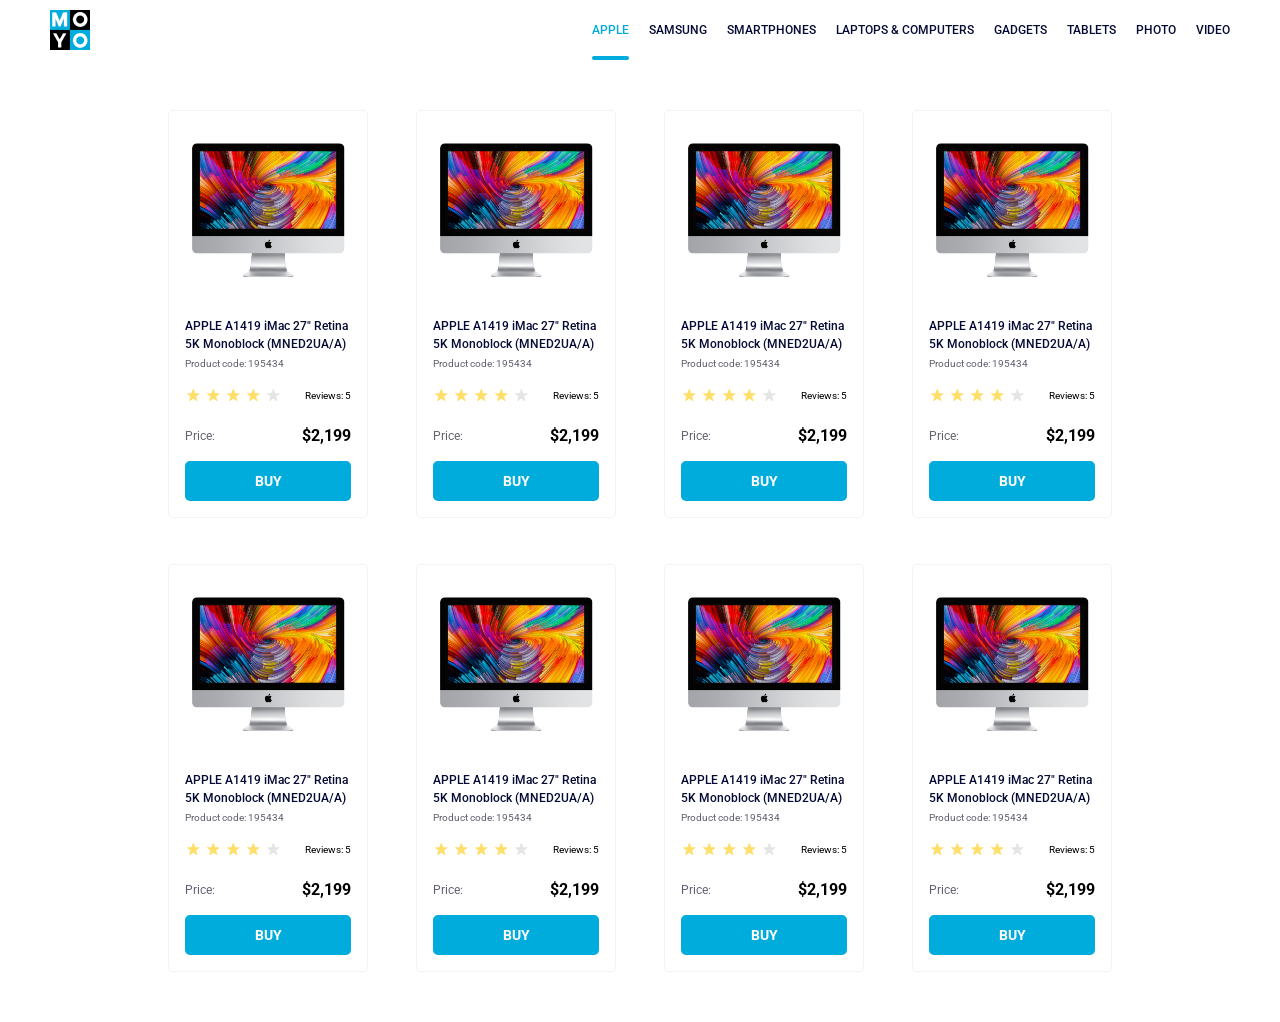
<file: index.html>
<!doctype html><html lang="en"><head><meta charset="utf-8"><meta name="viewport" content="width=device-width, initial-scale=1.0"><title>Catalog</title><link rel="preconnect" href="https://fonts.gstatic.com"><link href="https://fonts.googleapis.com/css2?family=Roboto:wght@400;500;700&display=swap" rel="stylesheet"><link rel="stylesheet" href="index.69ac6b77.css"></head><body> <header class="header"> <a href="#" class="header__logo-link"> <img class="logo" src="logo.eddae0ff.png" alt="logo"> </a> <nav class="nav"> <ul class="nav__list"> <li class="nav__item"> <a href="#" class="is-active nav__link"> Apple </a> </li> <li class="nav__item"> <a href="#" class="nav__link"> Samsung </a> </li> <li class="nav__item"> <a href="#" class="nav__link"> Smartphones </a> </li> <li class="nav__item"> <a href="#" data-qa="nav-hover" class="nav__link"> Laptops & Computers </a> </li> <li class="nav__item"> <a href="#" class="nav__link"> Gadgets </a> </li> <li class="nav__item"> <a href="#" class="nav__link"> Tablets </a> </li> <li class="nav__item"> <a href="#" class="nav__link"> Photo </a> </li> <li class="nav__item"> <a href="#" class="nav__link"> Video </a> </li> </ul> </nav> </header> <main> <div class="catalog"> <div class="catalog-card" data-qa="card"> <img class="catalog-card__img" src="imac.202c52ff.jpeg" alt="Imac image"> <h3 class="catalog-card__description"> APPLE A1419 iMac 27" Retina 5K Monoblock (MNED2UA/A) </h3> <h4 class="catalog-card__code">Product code: 195434</h4> <div class="catalog-card__rating"> <div class="stars stars--4"> <span class="stars__star"></span> <span class="stars__star"></span> <span class="stars__star"></span> <span class="stars__star"></span> <span class="stars__star"></span> </div> <div class="catalog-card__review">Reviews: 5</div> </div> <div class="catalog-card__price"> <span class="catalog-card__price-label">Price:</span> <span class="catalog-card__price-value">$2,199</span> </div> <a class="catalog-card__button" href="#BUY" data-qa="card-hover"> buy </a> </div> <div class="catalog-card"> <img class="catalog-card__img" src="imac.202c52ff.jpeg" alt="Imac image"> <h3 class="catalog-card__description"> APPLE A1419 iMac 27" Retina 5K Monoblock (MNED2UA/A) </h3> <h4 class="catalog-card__code">Product code: 195434</h4> <div class="catalog-card__rating"> <div class="stars stars--4"> <span class="stars__star"></span> <span class="stars__star"></span> <span class="stars__star"></span> <span class="stars__star"></span> <span class="stars__star"></span> </div> <div class="catalog-card__review">Reviews: 5</div> </div> <div class="catalog-card__price"> <span class="catalog-card__price-label">Price:</span> <span class="catalog-card__price-value">$2,199</span> </div> <a class="catalog-card__button" href="#BUY"> buy </a> </div> <div class="catalog-card"> <img class="catalog-card__img" src="imac.202c52ff.jpeg" alt="Imac image"> <h3 class="catalog-card__description"> APPLE A1419 iMac 27" Retina 5K Monoblock (MNED2UA/A) </h3> <h4 class="catalog-card__code">Product code: 195434</h4> <div class="catalog-card__rating"> <div class="stars stars--4"> <span class="stars__star"></span> <span class="stars__star"></span> <span class="stars__star"></span> <span class="stars__star"></span> <span class="stars__star"></span> </div> <div class="catalog-card__review">Reviews: 5</div> </div> <div class="catalog-card__price"> <span class="catalog-card__price-label">Price:</span> <span class="catalog-card__price-value">$2,199</span> </div> <a class="catalog-card__button" href="#BUY"> buy </a> </div> <div class="catalog-card"> <img class="catalog-card__img" src="imac.202c52ff.jpeg" alt="Imac image"> <h3 class="catalog-card__description"> APPLE A1419 iMac 27" Retina 5K Monoblock (MNED2UA/A) </h3> <h4 class="catalog-card__code">Product code: 195434</h4> <div class="catalog-card__rating"> <div class="stars stars--4"> <span class="stars__star"></span> <span class="stars__star"></span> <span class="stars__star"></span> <span class="stars__star"></span> <span class="stars__star"></span> </div> <div class="catalog-card__review">Reviews: 5</div> </div> <div class="catalog-card__price"> <span class="catalog-card__price-label">Price:</span> <span class="catalog-card__price-value">$2,199</span> </div> <a class="catalog-card__button" href="#BUY"> buy </a> </div> <div class="catalog-card"> <img class="catalog-card__img" src="imac.202c52ff.jpeg" alt="Imac image"> <h3 class="catalog-card__description"> APPLE A1419 iMac 27" Retina 5K Monoblock (MNED2UA/A) </h3> <h4 class="catalog-card__code">Product code: 195434</h4> <div class="catalog-card__rating"> <div class="stars stars--4"> <span class="stars__star"></span> <span class="stars__star"></span> <span class="stars__star"></span> <span class="stars__star"></span> <span class="stars__star"></span> </div> <div class="catalog-card__review">Reviews: 5</div> </div> <div class="catalog-card__price"> <span class="catalog-card__price-label">Price:</span> <span class="catalog-card__price-value">$2,199</span> </div> <a class="catalog-card__button" href="#BUY"> buy </a> </div> <div class="catalog-card"> <img class="catalog-card__img" src="imac.202c52ff.jpeg" alt="Imac image"> <h3 class="catalog-card__description"> APPLE A1419 iMac 27" Retina 5K Monoblock (MNED2UA/A) </h3> <h4 class="catalog-card__code">Product code: 195434</h4> <div class="catalog-card__rating"> <div class="stars stars--4"> <span class="stars__star"></span> <span class="stars__star"></span> <span class="stars__star"></span> <span class="stars__star"></span> <span class="stars__star"></span> </div> <div class="catalog-card__review">Reviews: 5</div> </div> <div class="catalog-card__price"> <span class="catalog-card__price-label">Price:</span> <span class="catalog-card__price-value">$2,199</span> </div> <a class="catalog-card__button" href="#BUY"> buy </a> </div> <div class="catalog-card"> <img class="catalog-card__img" src="imac.202c52ff.jpeg" alt="Imac image"> <h3 class="catalog-card__description"> APPLE A1419 iMac 27" Retina 5K Monoblock (MNED2UA/A) </h3> <h4 class="catalog-card__code">Product code: 195434</h4> <div class="catalog-card__rating"> <div class="stars stars--4"> <span class="stars__star"></span> <span class="stars__star"></span> <span class="stars__star"></span> <span class="stars__star"></span> <span class="stars__star"></span> </div> <div class="catalog-card__review">Reviews: 5</div> </div> <div class="catalog-card__price"> <span class="catalog-card__price-label">Price:</span> <span class="catalog-card__price-value">$2,199</span> </div> <a class="catalog-card__button" href="#BUY"> buy </a> </div> <div class="catalog-card"> <img class="catalog-card__img" src="imac.202c52ff.jpeg" alt="Imac image"> <h3 class="catalog-card__description"> APPLE A1419 iMac 27" Retina 5K Monoblock (MNED2UA/A) </h3> <h4 class="catalog-card__code">Product code: 195434</h4> <div class="catalog-card__rating"> <div class="stars stars--4"> <span class="stars__star"></span> <span class="stars__star"></span> <span class="stars__star"></span> <span class="stars__star"></span> <span class="stars__star"></span> </div> <div class="catalog-card__review">Reviews: 5</div> </div> <div class="catalog-card__price"> <span class="catalog-card__price-label">Price:</span> <span class="catalog-card__price-value">$2,199</span> </div> <a class="catalog-card__button" href="#BUY"> buy </a> </div> </div> </main> </body></html>
</file>
<file: index.69ac6b77.css>
body{width:100%;margin:0;font-family:Roboto,sans-serif;font-size:12px;font-weight:500}*,html{box-sizing:border-box;margin:0;padding:0}.nav{display:flex}.header{text-transform:uppercase;justify-content:space-between;align-items:center;width:100%;max-width:100vw;margin:0;padding-inline:50px;display:flex}.header__logo-link{display:flex}.nav__list{text-transform:uppercase;justify-content:space-between;align-items:center;margin:0;padding:0;list-style:none;display:flex}.nav__item{display:flex}.nav__item:not(:last-child){margin-right:20px}.nav__link{color:#060b35;height:60px;line-height:60px;text-decoration:none;transition:color .3s;display:block}.nav__link:hover{color:#00acdc;text-decoration:none}.is-active:after{content:"";background-color:#00acdc;border-radius:8px;width:100%;height:4px;display:block;position:absolute;bottom:0;right:0}.is-active{color:#00acdc;position:relative}body{margin:0;font-family:Roboto,sans-serif}.catalog-card{box-sizing:border-box;border:1px solid #f3f3f3;border-radius:5px;width:200px;padding:32px 16px 16px;transition:transform .3s}.catalog-card:hover{transform:scale(1.2)}.catalog-card__rating{justify-content:space-between;align-items:flex-end;display:flex}.catalog-card__review{margin-left:17px;font-size:10px;font-weight:400;line-height:14px}.catalog-card__img{width:160px;height:134px;margin:0 3px 40px;display:block}.catalog-card__description{color:#060b35;margin:0 0 4px;font-size:12px;font-weight:500;line-height:18px;transition:color .3s}.catalog-card__description:hover{color:#34568b}.catalog-card__code{color:#616070;margin:0 0 16px;font-size:10px;font-weight:400;line-height:14px;display:block}.catalog-card__button{box-sizing:border-box;text-transform:uppercase;color:#fff;text-align:center;background-color:#00acdc;border-radius:5px;justify-items:center;width:166px;height:40px;margin-top:16px;font-family:inherit;font-size:14px;font-weight:700;line-height:40px;text-decoration:none;transition:color .3s,background-color .3s;display:block}.catalog-card__button:hover{color:#00acdc;background-color:#fff;border:1px solid #00acdc}.catalog-card__price{justify-content:space-between;margin-top:24px;display:flex}.catalog-card__price-label{color:#616070;font-size:12px;font-weight:400;line-height:18px}.catalog-card__price-value{color:#000;font-size:16px;font-weight:700;line-height:18px}.stars{display:flex}.stars__star{background-image:url(star.822d561e.svg);background-position:50%;background-repeat:no-repeat;width:16px;height:16px}.stars__star:not(:first-child){margin-left:4px}.stars.stars--4>.stars__star:nth-child(-n+4){background-image:url(star-active.edda4c43.svg)}.catalog{grid-template-columns:1fr;gap:46px 48px;padding:50px 40px;display:grid}@media (width>=488px){.catalog{grid-template-columns:repeat(2,200px)}}@media (width>=768px){.catalog{grid-template-columns:repeat(3,200px)}}@media (width>=1024px){.catalog{grid-template-columns:repeat(4,200px)}}main{justify-content:center;align-items:center;display:flex}
/*# sourceMappingURL=index.69ac6b77.css.map */
</file>
